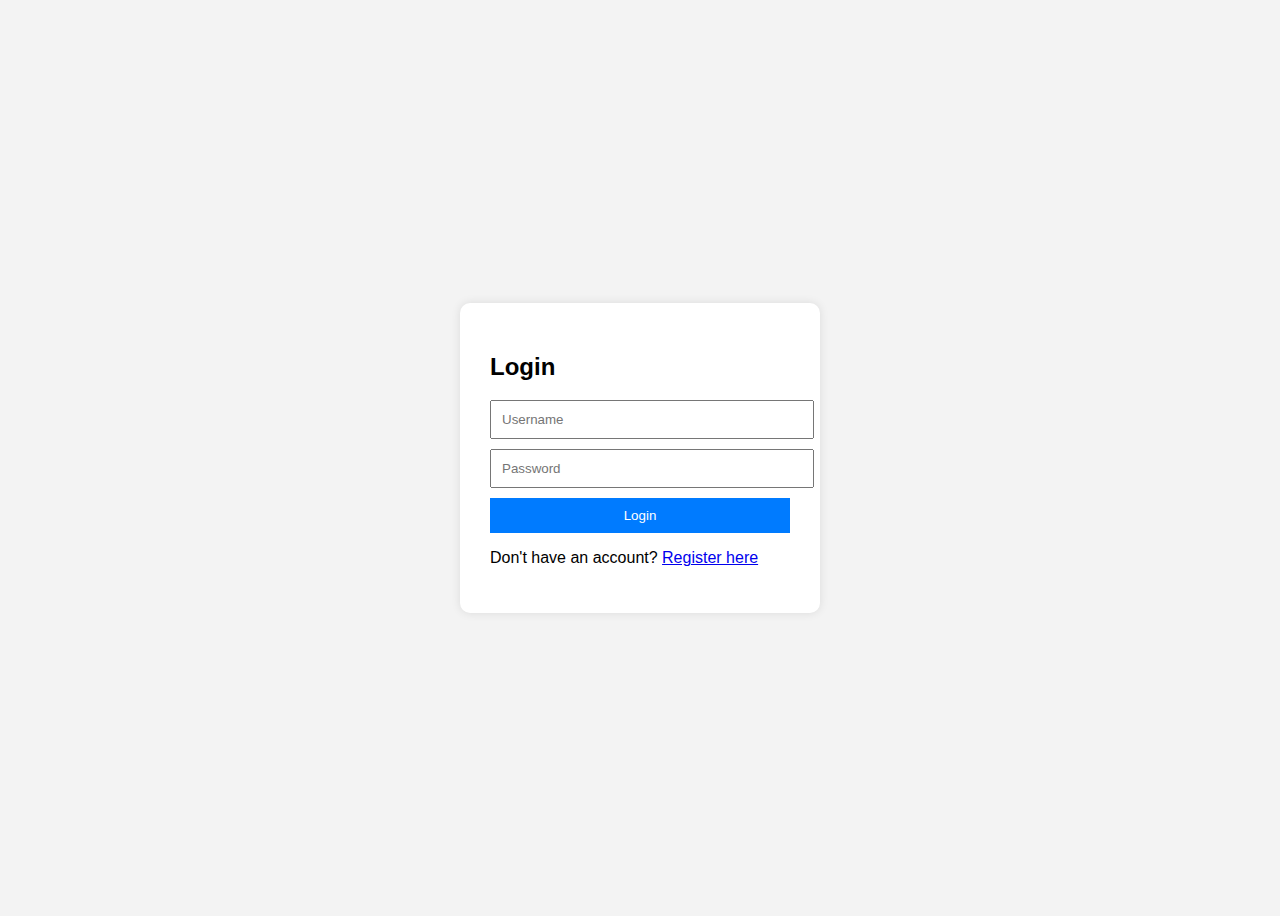
<file: Login Authenciation/index.html>
<!DOCTYPE html>
<html lang="en">
<head>
  <meta charset="UTF-8" />
  <meta name="viewport" content="width=device-width, initial-scale=1.0"/>
  <title>Login System</title>
  <link rel="stylesheet" href="style.css" />
</head>
<body>
  <div class="container">
    <h2 id="form-title">Login</h2>
    
    <form id="auth-form">
      <input type="text" id="username" placeholder="Username" required />
      <input type="password" id="password" placeholder="Password" required />
      <button type="submit">Login</button>
    </form>

    <p id="toggle-msg">Don't have an account? <a href="#" id="toggle-link">Register here</a></p>
    <p id="message"></p>

    <div id="secure-page" style="display:none;">
      <h3>Welcome to the Secured Page!</h3>
      <button id="logout">Logout</button>
    </div>
  </div>

  <script src="script.js"></script>
</body>
</html>
</file>
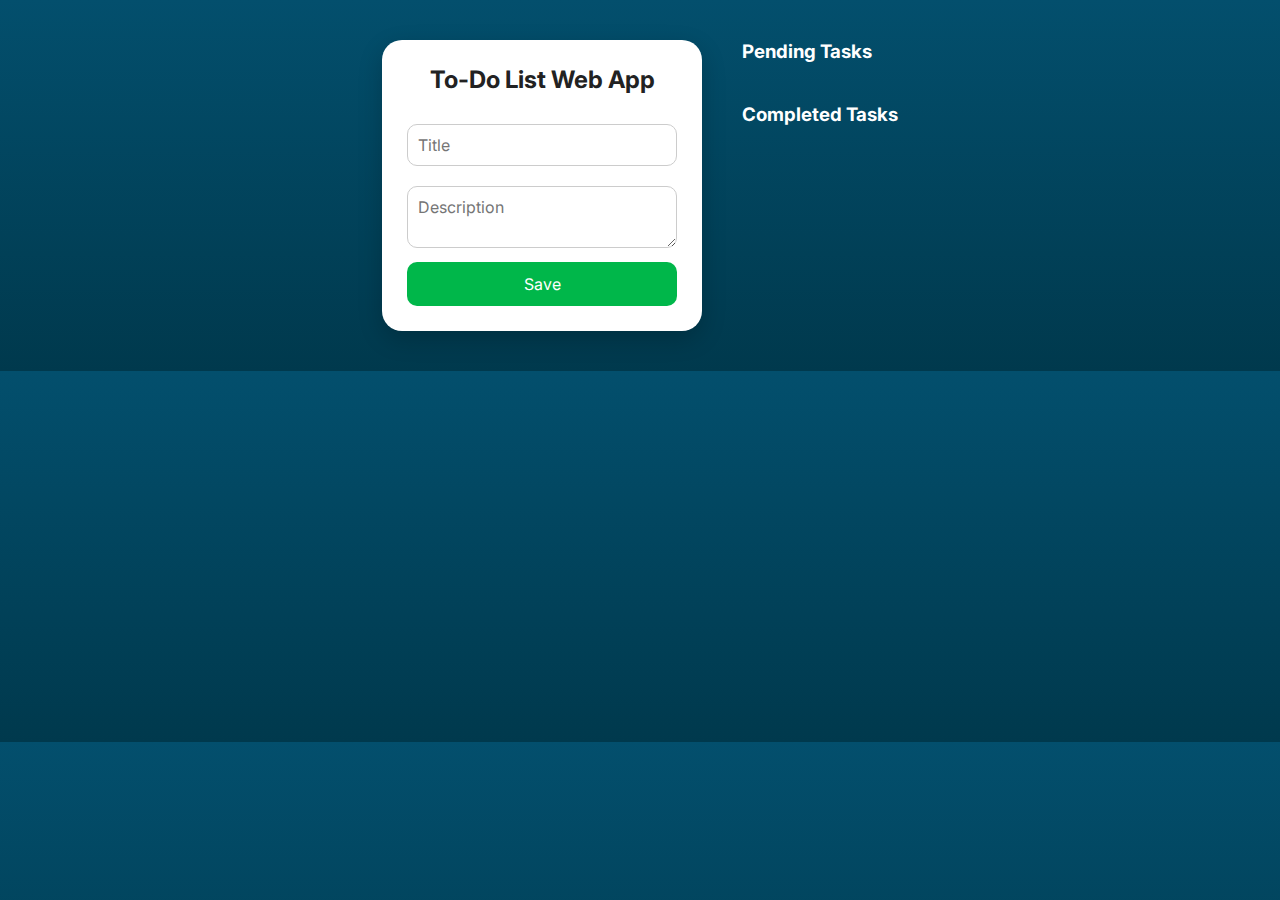
<file: To Do Webapp/index.html>
<!DOCTYPE html>
<html lang="en">
<head>
  <meta charset="UTF-8" />
  <meta name="viewport" content="width=device-width, initial-scale=1.0" />
  <title>To-Do List Web App</title>
  <link href="https://fonts.googleapis.com/css2?family=Inter:wght@400;600&display=swap" rel="stylesheet">
  <link rel="stylesheet" href="style.css" />
</head>
<body>
  <div class="card">
    <h2>To-Do List Web App</h2>
    <input type="text" id="title" placeholder="Title" required>
    <textarea id="description" placeholder="Description" required></textarea>
    <button onclick="addTask()">Save</button>
  </div>

  <div class="section">
    <h3>Pending Tasks</h3>
    <div id="pending"></div>
    <h3>Completed Tasks</h3>
    <div id="completed"></div>
  </div>

  <script src="script.js"></script>
</body>
</html>
</file>
<file: Login Authenciation/style.css>
body {
  font-family: Arial;
  background-color: #f3f3f3;
  display: flex;
  justify-content: center;
  align-items: center;
  height: 100vh;
}

.container {
  background: white;
  padding: 30px;
  border-radius: 10px;
  box-shadow: 0 0 10px rgba(0,0,0,0.1);
  width: 300px;
}

input {
  display: block;
  width: 100%;
  padding: 10px;
  margin: 10px 0;
}

button {
  width: 100%;
  padding: 10px;
  background: #007bff;
  border: none;
  color: white;
  cursor: pointer;
}

button:hover {
  background: #0056b3;
}

#message {
  color: red;
  margin-top: 10px;
}
</file>
<file: To Do Webapp/style.css>
* {
  box-sizing: border-box;
  font-family: 'Inter', sans-serif;
}

body {
  margin: 0;
  background: linear-gradient(to bottom, #034f6d, #00394d);
  color: #222;
  display: flex;
  justify-content: center;
  align-items: flex-start;
  padding: 40px;
  gap: 40px;
}

.card {
  background: #fff;
  border-radius: 20px;
  padding: 25px;
  box-shadow: 0 8px 24px rgba(0, 0, 0, 0.2);
  width: 320px;
}

h2 {
  margin-top: 0;
  text-align: center;
}

input, textarea {
  width: 100%;
  padding: 10px;
  margin: 10px 0;
  font-size: 16px;
  border-radius: 10px;
  border: 1px solid #ccc;
}

button {
  width: 100%;
  padding: 12px;
  background-color: #00b74a;
  border: none;
  color: white;
  font-size: 16px;
  border-radius: 10px;
  cursor: pointer;
}

.section {
  display: flex;
  flex-direction: column;
  gap: 20px;
}

.section h3 {
  color: white;
  margin: 0;
}

.task {
  background: #fff;
  padding: 15px 20px;
  border-radius: 15px;
  display: flex;
  justify-content: space-between;
  align-items: center;
  box-shadow: 0 4px 12px rgba(0,0,0,0.1);
}

.task .text {
  max-width: 75%;
}

.task .text strong {
  display: block;
  font-size: 16px;
}

.task .text span {
  font-size: 14px;
  color: #555;
}

.task .actions {
  display: flex;
  gap: 10px;
}

.task .actions button {
  padding: 5px 10px;
  font-size: 14px;
  border-radius: 6px;
}

.checkmark {
  background-color: #0f0;
  border-radius: 50%;
  color: #fff;
  padding: 6px 10px;
  font-weight: bold;
  border: none;
}

.delete {
  background-color: #e74c3c;
}

.edit {
  background-color: #3498db;
}
</file>
